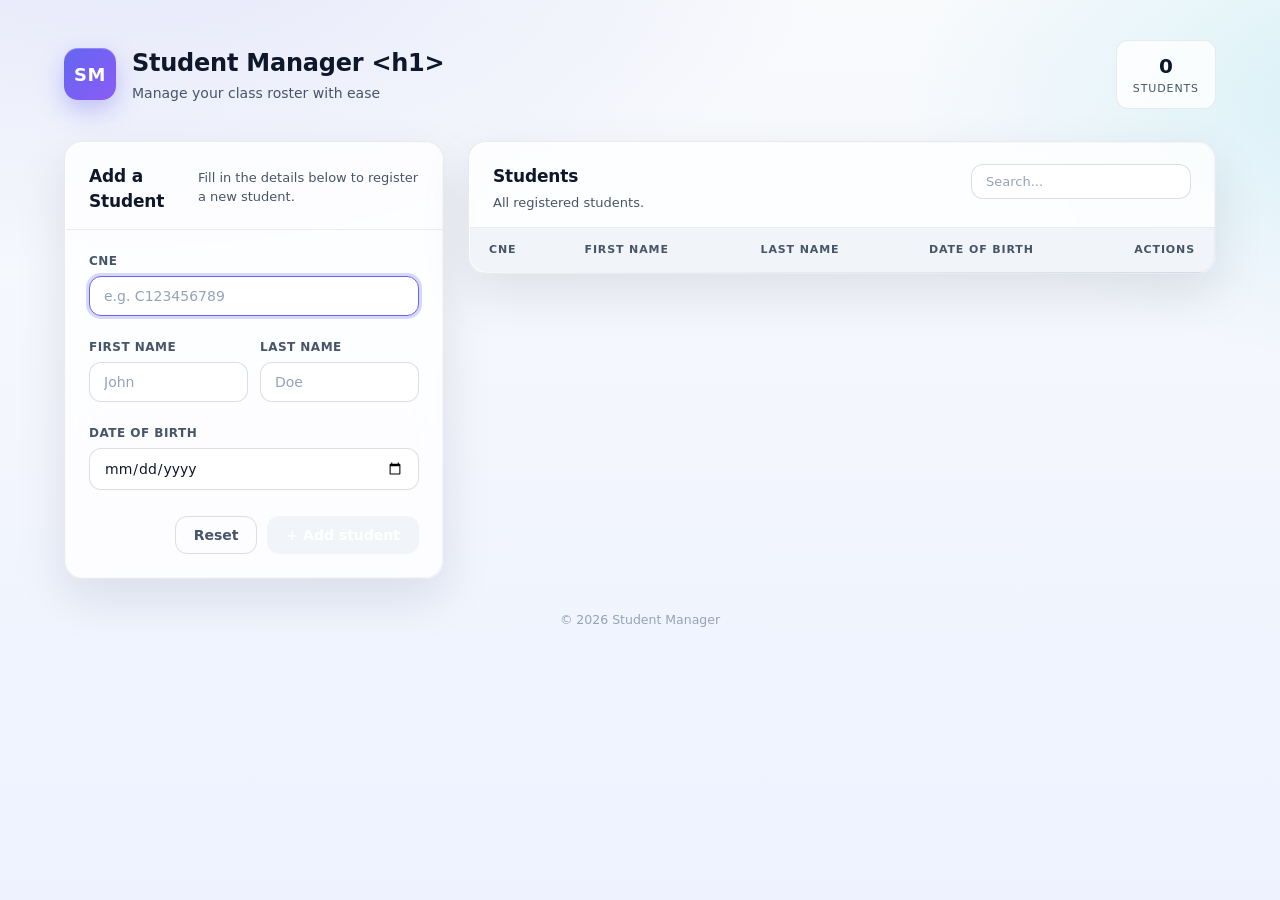
<file: playground js/tp1/index.html>
<!DOCTYPE html>
<html lang="en">
<head>
    <meta charset="UTF-8">
    <meta name="viewport" content="width=device-width, initial-scale=1.0">
    <title>Student Manager</title>
    <link rel="stylesheet" href="css/style.css">
    <script src="js/utils.js" defer></script>
    <script src="js/main.js" defer></script>
</head>
<body>
    <div class="app">
        <header class="app-header">
            <div class="brand">
                <div onclick="alert('ok')" class="logo">SM</div>
                <div>
                    <h1>Student Manager &lt;h1&gt;</h1>
                    <p class="subtitle">Manage your class roster with ease</p>
                </div>
            </div>
            <div class="stats">
                <div class="stat">
                    <span class="stat-value">3</span>
                    <span class="stat-label">Students</span>
                </div>
            </div>
        </header>

        <main class="grid">
            <!-- Add form -->
            <section class="card form-card">
                <div class="card-header">
                    <h2>Add a Student</h2>
                    <p>Fill in the details below to register a new student.</p>
                </div>

                <div class="student-form" autocomplete="off">
                    <div class="field">
                        <label for="cne">CNE</label>
                        <input type="text" id="cne" name="cne" placeholder="e.g. C123456789" required>
                        <span style="color:red" id="message-cne"></span>
                    </div>

                    <div class="row">
                        <div class="field">
                            <label for="firstname">First name</label>
                            <input type="text" id="firstname" name="firstname" placeholder="John" required>
                             <span style="color:red" id="message-firstname"></span>
                        </div>
                        <div class="field">
                            <label for="lastname">Last name</label>
                            <input type="text" id="lastname" name="lastname" placeholder="Doe" required>
                             <span style="color:red" id="message-lastname""></span>
                        </div>
                    </div>

                    <div class="field">
                        <label for="dob">Date of birth</label>
                        <input type="date" id="dob" name="dob" required>
                        <span style="color:red" id="message-dob""></span>
                    </div>

                    <div class="actions">
                        <button id="reset-btn" class="btn btn-ghost">Reset</button>
                        <button id="add-btn" class="btn btn-primary">+ Add student</button>
                    </div>
                </div>
            </section>

            <!-- Students table -->
            <section class="card table-card">
                <div class="card-header">
                    <div>
                        <h2>Students</h2>
                        <p>All registered students.</p>
                    </div>
                    <div class="search">
                        <input id="search-input" type="search" placeholder="Search..." aria-label="Search students">
                    </div>
                </div>

                <div class="table-wrap">
                    <table class="students-table">
                        <thead>
                            <tr>
                                <th>CNE</th>
                                <th>First name</th>
                                <th>Last name</th>
                                <th>Date of birth</th>
                                <th class="th-actions">Actions</th>
                            </tr>
                        </thead>
                        <tbody id="tbody">
                            <!-- <tr>
                                <td><span class="badge">C123456789</span></td>
                                <td>Sophia</td>
                                <td>Bennett</td>
                                <td>2002-05-14</td>
                                <td class="td-actions">
                                    <button type="button" class="btn btn-danger btn-sm">Delete</button>
                                </td>
                            </tr> -->
                           
                        </tbody>
                    </table>
                </div>
            </section>
        </main>

        <footer class="app-footer">
            <span>&copy; 2026 Student Manager</span>
        </footer>
        
    </div>
</body>
</html>
</file>
<file: playground js/tp1/css/style.css>
/* ---------- Base & tokens ---------- */
:root {
  --bg-1: #f8fafc;
  --bg-2: #eef2ff;
  --bg-grad:
    radial-gradient(1200px 600px at 10% -10%, #6366f122 0%, transparent 60%),
    radial-gradient(900px 500px at 110% 10%, #06b6d422 0%, transparent 55%),
    linear-gradient(180deg, #f8fafc 0%, #eef2ff 100%);

  --surface: rgba(255, 255, 255, 0.8);
  --surface-strong: rgba(255, 255, 255, 0.95);
  --surface-input: #ffffff;
  --surface-muted: #f1f5f9;
  --border: rgba(15, 23, 42, 0.08);
  --border-strong: rgba(15, 23, 42, 0.14);

  --text: #0f172a;
  --text-dim: #475569;
  --text-muted: #94a3b8;

  --primary: #6366f1;
  --primary-2: #8b5cf6;
  --accent: #0891b2;
  --danger: #ef4444;
  --danger-2: #f97316;

  --radius-lg: 18px;
  --radius-md: 12px;
  --radius-sm: 8px;

  --shadow-lg: 0 20px 50px rgba(15, 23, 42, 0.1);
  --shadow-md: 0 8px 22px rgba(15, 23, 42, 0.08);

  --ring: 0 0 0 3px rgba(99, 102, 241, 0.25);
}

* {
  box-sizing: border-box;
}

html,
body {
  margin: 0;
  padding: 0;
}

body {
  min-height: 100vh;
  font-family:
    "Inter",
    "Segoe UI",
    system-ui,
    -apple-system,
    "Helvetica Neue",
    Arial,
    sans-serif;
  color: var(--text);
  background: var(--bg-grad);
  background-attachment: fixed;
  -webkit-font-smoothing: antialiased;
  -moz-osx-font-smoothing: grayscale;
  line-height: 1.5;
}

/* ---------- Layout ---------- */
.app {
  max-width: 1200px;
  margin: 0 auto;
  padding: 40px 24px 60px;
}

.app-header {
  display: flex;
  align-items: center;
  justify-content: space-between;
  gap: 24px;
  margin-bottom: 32px;
}

.brand {
  display: flex;
  align-items: center;
  gap: 16px;
}

.logo {
  width: 52px;
  height: 52px;
  border-radius: 14px;
  background: linear-gradient(135deg, var(--primary), var(--primary-2));
  display: grid;
  place-items: center;
  font-weight: 800;
  font-size: 18px;
  letter-spacing: 0.5px;
  color: #fff;
  box-shadow:
    0 10px 24px rgba(99, 102, 241, 0.35),
    inset 0 1px 0 rgba(255, 255, 255, 0.25);
}

.app-header h1 {
  margin: 0;
  font-size: 24px;
  font-weight: 700;
  letter-spacing: -0.01em;
}

.subtitle {
  margin: 2px 0 0;
  color: var(--text-dim);
  font-size: 14px;
}

.stats {
  display: flex;
  gap: 12px;
}

.stat {
  background: var(--surface);
  border: 1px solid var(--border);
  border-radius: var(--radius-md);
  padding: 10px 16px;
  text-align: center;
  backdrop-filter: blur(12px);
  -webkit-backdrop-filter: blur(12px);
}

.stat-value {
  display: block;
  font-size: 20px;
  font-weight: 700;
  color: var(--text);
}

.stat-label {
  display: block;
  font-size: 11px;
  text-transform: uppercase;
  letter-spacing: 0.08em;
  color: var(--text-dim);
}

.grid {
  display: grid;
  grid-template-columns: minmax(320px, 380px) 1fr;
  gap: 24px;
  align-items: start;
}

/* ---------- Card ---------- */
.card {
  background: var(--surface);
  border: 1px solid var(--border);
  border-radius: var(--radius-lg);
  box-shadow: var(--shadow-lg);
  backdrop-filter: blur(16px);
  -webkit-backdrop-filter: blur(16px);
  overflow: hidden;
  position: relative;
}

.card::before {
  content: "";
  position: absolute;
  inset: 0;
  border-radius: inherit;
  padding: 1px;
  background: linear-gradient(
    135deg,
    rgba(255, 255, 255, 0.9),
    rgba(99, 102, 241, 0.08)
  );
  -webkit-mask:
    linear-gradient(#000 0 0) content-box,
    linear-gradient(#000 0 0);
  -webkit-mask-composite: xor;
  mask-composite: exclude;
  pointer-events: none;
}

.card-header {
  padding: 22px 24px 14px;
  display: flex;
  align-items: flex-start;
  justify-content: space-between;
  gap: 16px;
  border-bottom: 1px solid var(--border);
}

.card-header h2 {
  margin: 0;
  font-size: 17px;
  font-weight: 700;
  letter-spacing: -0.01em;
}

.card-header p {
  margin: 4px 0 0;
  color: var(--text-dim);
  font-size: 13px;
}

/* ---------- Form ---------- */
.student-form {
  padding: 22px 24px 24px;
  display: flex;
  flex-direction: column;
  gap: 16px;
}

.field {
  display: flex;
  flex-direction: column;
  gap: 6px;
}

.field label {
  font-size: 12px;
  font-weight: 600;
  letter-spacing: 0.04em;
  text-transform: uppercase;
  color: var(--text-dim);
}

.row {
  display: grid;
  grid-template-columns: 1fr 1fr;
  gap: 12px;
}

.student-form input {
  width: 100%;
  padding: 11px 14px;
  background: var(--surface-input);
  border: 1px solid var(--border-strong);
  border-radius: var(--radius-md);
  color: var(--text);
  font-size: 14px;
  font-family: inherit;
  transition:
    border-color 0.15s ease,
    box-shadow 0.15s ease,
    background 0.15s ease;
}

.student-form input::placeholder {
  color: var(--text-muted);
}

.student-form input:hover {
  border-color: rgba(99, 102, 241, 0.45);
}

.student-form input:focus {
  outline: none;
  border-color: var(--primary);
  box-shadow: var(--ring);
  background: #ffffff;
}

.student-form input[type="date"] {
  color-scheme: light;
}

.actions {
  display: flex;
  justify-content: flex-end;
  gap: 10px;
  margin-top: 4px;
}

/* ---------- Buttons ---------- */
.btn {
  display: inline-flex;
  align-items: center;
  justify-content: center;
  gap: 6px;
  padding: 10px 18px;
  font-size: 14px;
  font-weight: 600;
  font-family: inherit;
  border: 1px solid transparent;
  border-radius: var(--radius-md);
  cursor: pointer;
  transition:
    transform 0.05s ease,
    box-shadow 0.15s ease,
    background 0.15s ease,
    border-color 0.15s ease,
    color 0.15s ease;
}

.btn:active {
  transform: translateY(1px);
}

.btn-primary {
  color: #fff;
  background: linear-gradient(135deg, var(--primary), var(--primary-2));
  box-shadow:
    0 8px 22px rgba(99, 102, 241, 0.35),
    inset 0 1px 0 rgba(255, 255, 255, 0.2);
}

.btn-primary:hover {
  box-shadow:
    0 10px 28px rgba(99, 102, 241, 0.5),
    inset 0 1px 0 rgba(255, 255, 255, 0.25);
}

.btn-ghost {
  color: var(--text-dim);
  background: transparent;
  border-color: var(--border-strong);
}

.btn-ghost:hover {
  color: var(--text);
  background: var(--surface-muted);
}

.btn-danger {
  color: #fff;
  background: linear-gradient(135deg, var(--danger), var(--danger-2));
  box-shadow: 0 6px 18px rgba(239, 68, 68, 0.3);
}

.btn-danger:hover {
  box-shadow: 0 8px 22px rgba(239, 68, 68, 0.45);
}

.btn-sm {
  padding: 6px 12px;
  font-size: 12.5px;
  border-radius: var(--radius-sm);
}

/* ---------- Search ---------- */
.search input {
  padding: 9px 14px;
  background: var(--surface-input);
  border: 1px solid var(--border-strong);
  border-radius: var(--radius-md);
  color: var(--text);
  font-size: 13px;
  font-family: inherit;
  min-width: 220px;
  transition:
    border-color 0.15s ease,
    box-shadow 0.15s ease;
}

.search input::placeholder {
  color: var(--text-muted);
}

.search input:focus {
  outline: none;
  border-color: var(--primary);
  box-shadow: var(--ring);
}

/* ---------- Table ---------- */
.table-wrap {
  overflow-x: auto;
}

.students-table {
  width: 100%;
  border-collapse: collapse;
  font-size: 14px;
}

.students-table thead th {
  text-align: left;
  font-size: 11px;
  font-weight: 700;
  letter-spacing: 0.08em;
  text-transform: uppercase;
  color: var(--text-dim);
  padding: 14px 20px;
  background: var(--surface-muted);
  border-bottom: 1px solid var(--border);
  white-space: nowrap;
}

.students-table tbody td {
  padding: 16px 20px;
  border-bottom: 1px solid var(--border);
  color: var(--text);
  vertical-align: middle;
}

.students-table tbody tr {
  transition: background 0.15s ease;
}

.students-table tbody tr:hover {
  background: rgba(99, 102, 241, 0.04);
}

.students-table tbody tr:last-child td {
  border-bottom: none;
}

.th-actions,
.td-actions {
  text-align: right;
  width: 1%;
  white-space: nowrap;
}

.badge {
  display: inline-block;
  padding: 4px 10px;
  font-size: 12px;
  font-weight: 600;
  letter-spacing: 0.02em;
  color: var(--accent);
  background: rgba(8, 145, 178, 0.08);
  border: 1px solid rgba(8, 145, 178, 0.2);
  border-radius: 999px;
  font-family:
    "JetBrains Mono", "SFMono-Regular", ui-monospace, Menlo, Consolas, monospace;
}

/* ---------- Footer ---------- */
.app-footer {
  margin-top: 32px;
  text-align: center;
  color: var(--text-muted);
  font-size: 12.5px;
}

/* ---------- Responsive ---------- */
@media (max-width: 900px) {
  .grid {
    grid-template-columns: 1fr;
  }

  .app-header {
    flex-direction: column;
    align-items: flex-start;
  }

  .card-header {
    flex-direction: column;
  }

  .search input {
    min-width: 0;
    width: 100%;
  }
}

@media (max-width: 520px) {
  .app {
    padding: 24px 16px 40px;
  }

  .row {
    grid-template-columns: 1fr;
  }

  .actions {
    flex-direction: column-reverse;
  }

  .actions .btn {
    width: 100%;
  }

  .students-table thead th,
  .students-table tbody td {
    padding: 12px 14px;
  }
}

#add-btn:disabled {
  cursor: not-allowed;
  background: var(--surface-muted);
  box-shadow: none;
}
.error {
  border: 2px solid red!important;
}
.valid {
  border: 2px solid green!important;
}
.hide-tr{
  display: none;
}
</file>
